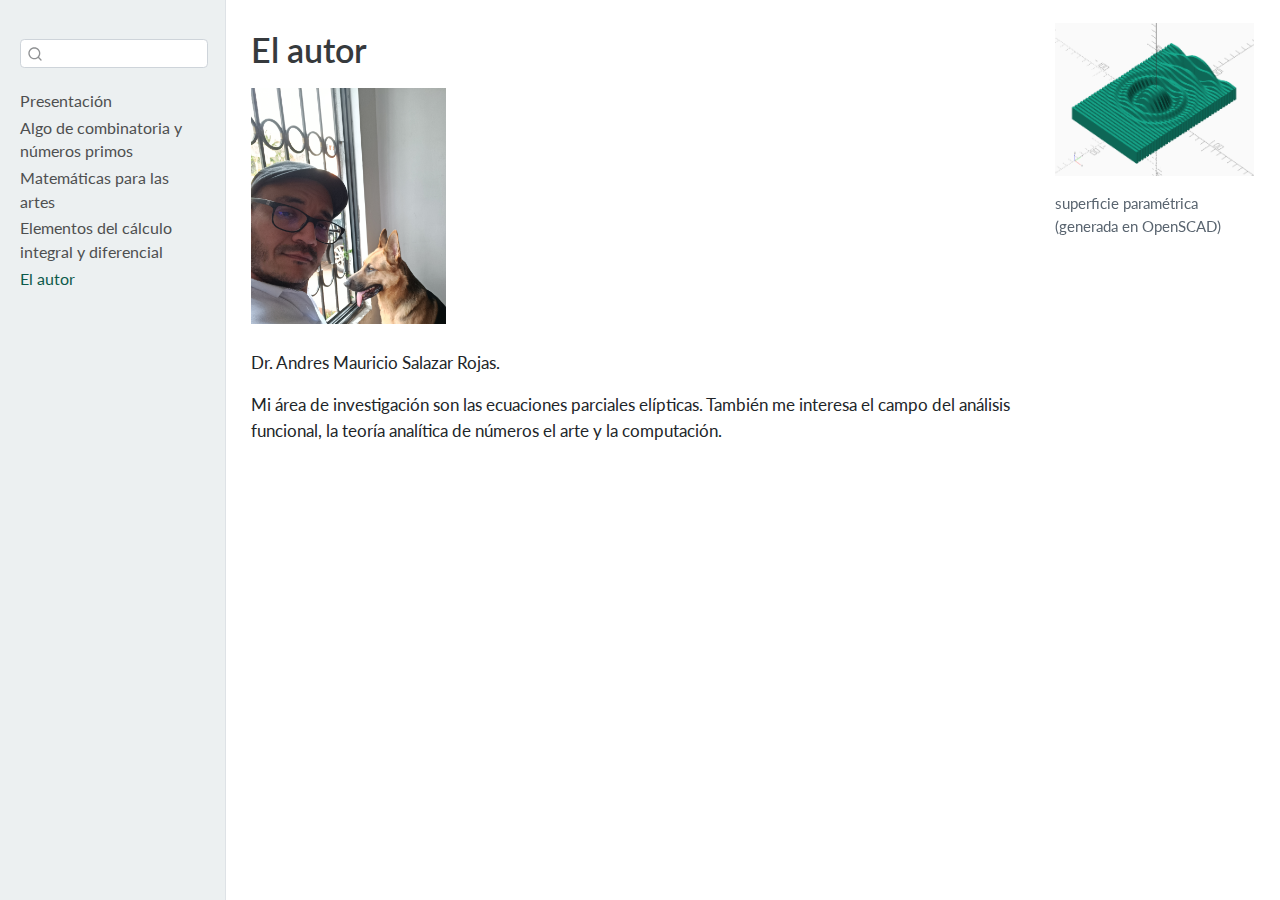
<file: about.html>
<!DOCTYPE html>
<html xmlns="http://www.w3.org/1999/xhtml" lang="es" xml:lang="es"><head>

<meta charset="utf-8">
<meta name="generator" content="quarto-1.3.450">

<meta name="viewport" content="width=device-width, initial-scale=1.0, user-scalable=yes">


<title>El autor</title>
<style>
code{white-space: pre-wrap;}
span.smallcaps{font-variant: small-caps;}
div.columns{display: flex; gap: min(4vw, 1.5em);}
div.column{flex: auto; overflow-x: auto;}
div.hanging-indent{margin-left: 1.5em; text-indent: -1.5em;}
ul.task-list{list-style: none;}
ul.task-list li input[type="checkbox"] {
  width: 0.8em;
  margin: 0 0.8em 0.2em -1em; /* quarto-specific, see https://github.com/quarto-dev/quarto-cli/issues/4556 */ 
  vertical-align: middle;
}
</style>


<script src="site_libs/quarto-nav/quarto-nav.js"></script>
<script src="site_libs/quarto-nav/headroom.min.js"></script>
<script src="site_libs/clipboard/clipboard.min.js"></script>
<script src="site_libs/quarto-search/autocomplete.umd.js"></script>
<script src="site_libs/quarto-search/fuse.min.js"></script>
<script src="site_libs/quarto-search/quarto-search.js"></script>
<meta name="quarto:offset" content="./">
<script src="site_libs/quarto-html/quarto.js"></script>
<script src="site_libs/quarto-html/popper.min.js"></script>
<script src="site_libs/quarto-html/tippy.umd.min.js"></script>
<script src="site_libs/quarto-html/anchor.min.js"></script>
<link href="site_libs/quarto-html/tippy.css" rel="stylesheet">
<link href="site_libs/quarto-html/quarto-syntax-highlighting.css" rel="stylesheet" id="quarto-text-highlighting-styles">
<script src="site_libs/bootstrap/bootstrap.min.js"></script>
<link href="site_libs/bootstrap/bootstrap-icons.css" rel="stylesheet">
<link href="site_libs/bootstrap/bootstrap.min.css" rel="stylesheet" id="quarto-bootstrap" data-mode="light">
<script id="quarto-search-options" type="application/json">{
  "location": "sidebar",
  "copy-button": false,
  "collapse-after": 3,
  "panel-placement": "start",
  "type": "textbox",
  "limit": 20,
  "language": {
    "search-no-results-text": "Sin resultados",
    "search-matching-documents-text": "documentos encontrados",
    "search-copy-link-title": "Copiar el enlace en la búsqueda",
    "search-hide-matches-text": "Ocultar resultados adicionales",
    "search-more-match-text": "resultado adicional en este documento",
    "search-more-matches-text": "resultados adicionales en este documento",
    "search-clear-button-title": "Borrar",
    "search-detached-cancel-button-title": "Cancelar",
    "search-submit-button-title": "Enviar",
    "search-label": "Buscar"
  }
}</script>


<link rel="stylesheet" href="styles.css">
</head>

<body class="nav-sidebar docked">

<div id="quarto-search-results"></div>
  <header id="quarto-header" class="headroom fixed-top">
  <nav class="quarto-secondary-nav">
    <div class="container-fluid d-flex">
      <button type="button" class="quarto-btn-toggle btn" data-bs-toggle="collapse" data-bs-target="#quarto-sidebar,#quarto-sidebar-glass" aria-controls="quarto-sidebar" aria-expanded="false" aria-label="Alternar barra lateral" onclick="if (window.quartoToggleHeadroom) { window.quartoToggleHeadroom(); }">
        <i class="bi bi-layout-text-sidebar-reverse"></i>
      </button>
      <nav class="quarto-page-breadcrumbs" aria-label="breadcrumb"><ol class="breadcrumb"><li class="breadcrumb-item"><a href="./about.html">El autor</a></li></ol></nav>
      <a class="flex-grow-1" role="button" data-bs-toggle="collapse" data-bs-target="#quarto-sidebar,#quarto-sidebar-glass" aria-controls="quarto-sidebar" aria-expanded="false" aria-label="Alternar barra lateral" onclick="if (window.quartoToggleHeadroom) { window.quartoToggleHeadroom(); }">      
      </a>
      <button type="button" class="btn quarto-search-button" aria-label="" onclick="window.quartoOpenSearch();">
        <i class="bi bi-search"></i>
      </button>
    </div>
  </nav>
</header>
<!-- content -->
<div id="quarto-content" class="quarto-container page-columns page-rows-contents page-layout-article">
<!-- sidebar -->
  <nav id="quarto-sidebar" class="sidebar collapse collapse-horizontal sidebar-navigation docked overflow-auto">
        <div class="mt-2 flex-shrink-0 align-items-center">
        <div class="sidebar-search">
        <div id="quarto-search" class="" title="Buscar"></div>
        </div>
        </div>
    <div class="sidebar-menu-container"> 
    <ul class="list-unstyled mt-1">
        <li class="sidebar-item">
  <div class="sidebar-item-container"> 
  <a href="./index.html" class="sidebar-item-text sidebar-link">
 <span class="menu-text">Presentación</span></a>
  </div>
</li>
        <li class="sidebar-item">
  <div class="sidebar-item-container"> 
  <a href="./comb_primos.html" class="sidebar-item-text sidebar-link">
 <span class="menu-text">Algo de combinatoria y números primos</span></a>
  </div>
</li>
        <li class="sidebar-item">
  <div class="sidebar-item-container"> 
  <a href="./mat_arte.html" class="sidebar-item-text sidebar-link">
 <span class="menu-text">Matemáticas para las artes</span></a>
  </div>
</li>
        <li class="sidebar-item">
  <div class="sidebar-item-container"> 
  <a href="./modelos_univariable.html" class="sidebar-item-text sidebar-link">
 <span class="menu-text">Elementos del cálculo integral y diferencial</span></a>
  </div>
</li>
        <li class="sidebar-item">
  <div class="sidebar-item-container"> 
  <a href="./about.html" class="sidebar-item-text sidebar-link active">
 <span class="menu-text">El autor</span></a>
  </div>
</li>
    </ul>
    </div>
</nav>
<div id="quarto-sidebar-glass" data-bs-toggle="collapse" data-bs-target="#quarto-sidebar,#quarto-sidebar-glass"></div>
<!-- margin-sidebar -->
    <div id="quarto-margin-sidebar" class="sidebar margin-sidebar"><div class="quarto-margin-header"><div class="margin-header-item">
<div class="quarto-figure quarto-figure-center">
<figure class="figure">
<p><img src=".\img/logo.png" class="img-fluid figure-img"></p>
<figcaption class="figure-caption">superficie paramétrica (generada en OpenSCAD)</figcaption>
</figure>
</div>
</div></div>
        
    </div>
<!-- main -->
<main class="content" id="quarto-document-content">

<header id="title-block-header" class="quarto-title-block default">
<div class="quarto-title">
<h1 class="title">El autor</h1>
</div>



<div class="quarto-title-meta">

    
  
    
  </div>
  

</header>

<div class="quarto-figure quarto-figure-left">
<figure class="figure">
<p><img src=".\img/foto.png" class="img-fluid figure-img" style="width:25.0%" alt="Andrés Salazar."></p>
</figure>
</div>
<p>Dr.&nbsp;Andres Mauricio Salazar Rojas.</p>
<p>Mi área de investigación son las ecuaciones parciales elípticas. También me interesa el campo del análisis funcional, la teoría analítica de números el arte y la computación.</p>



</main> <!-- /main -->
<script id="quarto-html-after-body" type="application/javascript">
window.document.addEventListener("DOMContentLoaded", function (event) {
  const toggleBodyColorMode = (bsSheetEl) => {
    const mode = bsSheetEl.getAttribute("data-mode");
    const bodyEl = window.document.querySelector("body");
    if (mode === "dark") {
      bodyEl.classList.add("quarto-dark");
      bodyEl.classList.remove("quarto-light");
    } else {
      bodyEl.classList.add("quarto-light");
      bodyEl.classList.remove("quarto-dark");
    }
  }
  const toggleBodyColorPrimary = () => {
    const bsSheetEl = window.document.querySelector("link#quarto-bootstrap");
    if (bsSheetEl) {
      toggleBodyColorMode(bsSheetEl);
    }
  }
  toggleBodyColorPrimary();  
  const icon = "";
  const anchorJS = new window.AnchorJS();
  anchorJS.options = {
    placement: 'right',
    icon: icon
  };
  anchorJS.add('.anchored');
  const isCodeAnnotation = (el) => {
    for (const clz of el.classList) {
      if (clz.startsWith('code-annotation-')) {                     
        return true;
      }
    }
    return false;
  }
  const clipboard = new window.ClipboardJS('.code-copy-button', {
    text: function(trigger) {
      const codeEl = trigger.previousElementSibling.cloneNode(true);
      for (const childEl of codeEl.children) {
        if (isCodeAnnotation(childEl)) {
          childEl.remove();
        }
      }
      return codeEl.innerText;
    }
  });
  clipboard.on('success', function(e) {
    // button target
    const button = e.trigger;
    // don't keep focus
    button.blur();
    // flash "checked"
    button.classList.add('code-copy-button-checked');
    var currentTitle = button.getAttribute("title");
    button.setAttribute("title", "Copiado");
    let tooltip;
    if (window.bootstrap) {
      button.setAttribute("data-bs-toggle", "tooltip");
      button.setAttribute("data-bs-placement", "left");
      button.setAttribute("data-bs-title", "Copiado");
      tooltip = new bootstrap.Tooltip(button, 
        { trigger: "manual", 
          customClass: "code-copy-button-tooltip",
          offset: [0, -8]});
      tooltip.show();    
    }
    setTimeout(function() {
      if (tooltip) {
        tooltip.hide();
        button.removeAttribute("data-bs-title");
        button.removeAttribute("data-bs-toggle");
        button.removeAttribute("data-bs-placement");
      }
      button.setAttribute("title", currentTitle);
      button.classList.remove('code-copy-button-checked');
    }, 1000);
    // clear code selection
    e.clearSelection();
  });
  function tippyHover(el, contentFn) {
    const config = {
      allowHTML: true,
      content: contentFn,
      maxWidth: 500,
      delay: 100,
      arrow: false,
      appendTo: function(el) {
          return el.parentElement;
      },
      interactive: true,
      interactiveBorder: 10,
      theme: 'quarto',
      placement: 'bottom-start'
    };
    window.tippy(el, config); 
  }
  const noterefs = window.document.querySelectorAll('a[role="doc-noteref"]');
  for (var i=0; i<noterefs.length; i++) {
    const ref = noterefs[i];
    tippyHover(ref, function() {
      // use id or data attribute instead here
      let href = ref.getAttribute('data-footnote-href') || ref.getAttribute('href');
      try { href = new URL(href).hash; } catch {}
      const id = href.replace(/^#\/?/, "");
      const note = window.document.getElementById(id);
      return note.innerHTML;
    });
  }
      let selectedAnnoteEl;
      const selectorForAnnotation = ( cell, annotation) => {
        let cellAttr = 'data-code-cell="' + cell + '"';
        let lineAttr = 'data-code-annotation="' +  annotation + '"';
        const selector = 'span[' + cellAttr + '][' + lineAttr + ']';
        return selector;
      }
      const selectCodeLines = (annoteEl) => {
        const doc = window.document;
        const targetCell = annoteEl.getAttribute("data-target-cell");
        const targetAnnotation = annoteEl.getAttribute("data-target-annotation");
        const annoteSpan = window.document.querySelector(selectorForAnnotation(targetCell, targetAnnotation));
        const lines = annoteSpan.getAttribute("data-code-lines").split(",");
        const lineIds = lines.map((line) => {
          return targetCell + "-" + line;
        })
        let top = null;
        let height = null;
        let parent = null;
        if (lineIds.length > 0) {
            //compute the position of the single el (top and bottom and make a div)
            const el = window.document.getElementById(lineIds[0]);
            top = el.offsetTop;
            height = el.offsetHeight;
            parent = el.parentElement.parentElement;
          if (lineIds.length > 1) {
            const lastEl = window.document.getElementById(lineIds[lineIds.length - 1]);
            const bottom = lastEl.offsetTop + lastEl.offsetHeight;
            height = bottom - top;
          }
          if (top !== null && height !== null && parent !== null) {
            // cook up a div (if necessary) and position it 
            let div = window.document.getElementById("code-annotation-line-highlight");
            if (div === null) {
              div = window.document.createElement("div");
              div.setAttribute("id", "code-annotation-line-highlight");
              div.style.position = 'absolute';
              parent.appendChild(div);
            }
            div.style.top = top - 2 + "px";
            div.style.height = height + 4 + "px";
            let gutterDiv = window.document.getElementById("code-annotation-line-highlight-gutter");
            if (gutterDiv === null) {
              gutterDiv = window.document.createElement("div");
              gutterDiv.setAttribute("id", "code-annotation-line-highlight-gutter");
              gutterDiv.style.position = 'absolute';
              const codeCell = window.document.getElementById(targetCell);
              const gutter = codeCell.querySelector('.code-annotation-gutter');
              gutter.appendChild(gutterDiv);
            }
            gutterDiv.style.top = top - 2 + "px";
            gutterDiv.style.height = height + 4 + "px";
          }
          selectedAnnoteEl = annoteEl;
        }
      };
      const unselectCodeLines = () => {
        const elementsIds = ["code-annotation-line-highlight", "code-annotation-line-highlight-gutter"];
        elementsIds.forEach((elId) => {
          const div = window.document.getElementById(elId);
          if (div) {
            div.remove();
          }
        });
        selectedAnnoteEl = undefined;
      };
      // Attach click handler to the DT
      const annoteDls = window.document.querySelectorAll('dt[data-target-cell]');
      for (const annoteDlNode of annoteDls) {
        annoteDlNode.addEventListener('click', (event) => {
          const clickedEl = event.target;
          if (clickedEl !== selectedAnnoteEl) {
            unselectCodeLines();
            const activeEl = window.document.querySelector('dt[data-target-cell].code-annotation-active');
            if (activeEl) {
              activeEl.classList.remove('code-annotation-active');
            }
            selectCodeLines(clickedEl);
            clickedEl.classList.add('code-annotation-active');
          } else {
            // Unselect the line
            unselectCodeLines();
            clickedEl.classList.remove('code-annotation-active');
          }
        });
      }
  const findCites = (el) => {
    const parentEl = el.parentElement;
    if (parentEl) {
      const cites = parentEl.dataset.cites;
      if (cites) {
        return {
          el,
          cites: cites.split(' ')
        };
      } else {
        return findCites(el.parentElement)
      }
    } else {
      return undefined;
    }
  };
  var bibliorefs = window.document.querySelectorAll('a[role="doc-biblioref"]');
  for (var i=0; i<bibliorefs.length; i++) {
    const ref = bibliorefs[i];
    const citeInfo = findCites(ref);
    if (citeInfo) {
      tippyHover(citeInfo.el, function() {
        var popup = window.document.createElement('div');
        citeInfo.cites.forEach(function(cite) {
          var citeDiv = window.document.createElement('div');
          citeDiv.classList.add('hanging-indent');
          citeDiv.classList.add('csl-entry');
          var biblioDiv = window.document.getElementById('ref-' + cite);
          if (biblioDiv) {
            citeDiv.innerHTML = biblioDiv.innerHTML;
          }
          popup.appendChild(citeDiv);
        });
        return popup.innerHTML;
      });
    }
  }
});
</script>
</div> <!-- /content -->



</body></html>
</file>
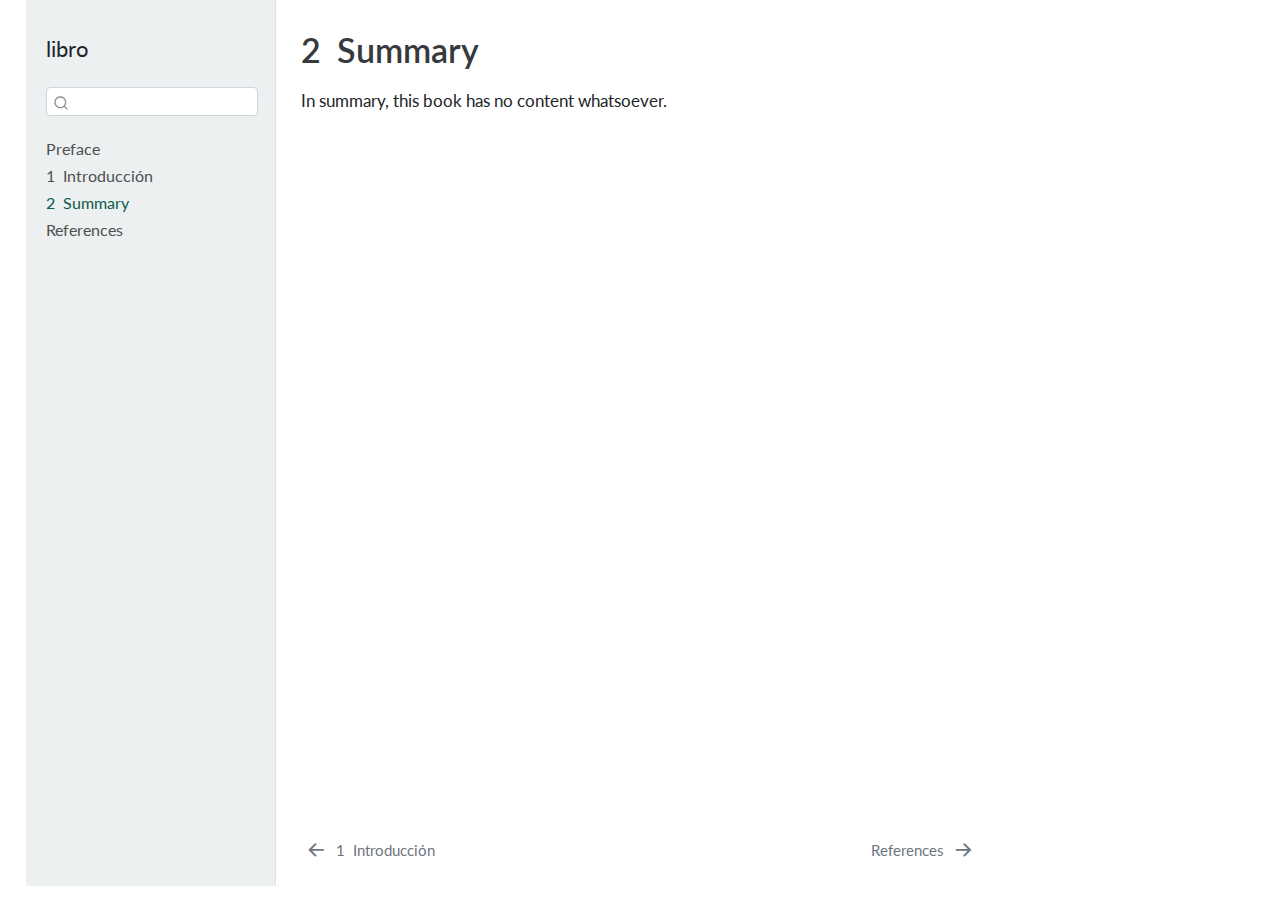
<file: summary.html>
<!DOCTYPE html>
<html xmlns="http://www.w3.org/1999/xhtml" lang="en" xml:lang="en"><head>

<meta charset="utf-8">
<meta name="generator" content="quarto-1.3.450">

<meta name="viewport" content="width=device-width, initial-scale=1.0, user-scalable=yes">


<title>libro - 2&nbsp; Summary</title>
<style>
code{white-space: pre-wrap;}
span.smallcaps{font-variant: small-caps;}
div.columns{display: flex; gap: min(4vw, 1.5em);}
div.column{flex: auto; overflow-x: auto;}
div.hanging-indent{margin-left: 1.5em; text-indent: -1.5em;}
ul.task-list{list-style: none;}
ul.task-list li input[type="checkbox"] {
  width: 0.8em;
  margin: 0 0.8em 0.2em -1em; /* quarto-specific, see https://github.com/quarto-dev/quarto-cli/issues/4556 */ 
  vertical-align: middle;
}
</style>


<script src="site_libs/quarto-nav/quarto-nav.js"></script>
<script src="site_libs/quarto-nav/headroom.min.js"></script>
<script src="site_libs/clipboard/clipboard.min.js"></script>
<script src="site_libs/quarto-search/autocomplete.umd.js"></script>
<script src="site_libs/quarto-search/fuse.min.js"></script>
<script src="site_libs/quarto-search/quarto-search.js"></script>
<meta name="quarto:offset" content="./">
<link href="./references.html" rel="next">
<link href="./intro.html" rel="prev">
<script src="site_libs/quarto-html/quarto.js"></script>
<script src="site_libs/quarto-html/popper.min.js"></script>
<script src="site_libs/quarto-html/tippy.umd.min.js"></script>
<script src="site_libs/quarto-html/anchor.min.js"></script>
<link href="site_libs/quarto-html/tippy.css" rel="stylesheet">
<link href="site_libs/quarto-html/quarto-syntax-highlighting.css" rel="stylesheet" id="quarto-text-highlighting-styles">
<script src="site_libs/bootstrap/bootstrap.min.js"></script>
<link href="site_libs/bootstrap/bootstrap-icons.css" rel="stylesheet">
<link href="site_libs/bootstrap/bootstrap.min.css" rel="stylesheet" id="quarto-bootstrap" data-mode="light">
<script id="quarto-search-options" type="application/json">{
  "location": "sidebar",
  "copy-button": false,
  "collapse-after": 3,
  "panel-placement": "start",
  "type": "textbox",
  "limit": 20,
  "language": {
    "search-no-results-text": "No results",
    "search-matching-documents-text": "matching documents",
    "search-copy-link-title": "Copy link to search",
    "search-hide-matches-text": "Hide additional matches",
    "search-more-match-text": "more match in this document",
    "search-more-matches-text": "more matches in this document",
    "search-clear-button-title": "Clear",
    "search-detached-cancel-button-title": "Cancel",
    "search-submit-button-title": "Submit",
    "search-label": "Search"
  }
}</script>


</head>

<body class="nav-sidebar floating">

<div id="quarto-search-results"></div>
  <header id="quarto-header" class="headroom fixed-top">
  <nav class="quarto-secondary-nav">
    <div class="container-fluid d-flex">
      <button type="button" class="quarto-btn-toggle btn" data-bs-toggle="collapse" data-bs-target="#quarto-sidebar,#quarto-sidebar-glass" aria-controls="quarto-sidebar" aria-expanded="false" aria-label="Toggle sidebar navigation" onclick="if (window.quartoToggleHeadroom) { window.quartoToggleHeadroom(); }">
        <i class="bi bi-layout-text-sidebar-reverse"></i>
      </button>
      <nav class="quarto-page-breadcrumbs" aria-label="breadcrumb"><ol class="breadcrumb"><li class="breadcrumb-item"><a href="./summary.html"><span class="chapter-number">2</span>&nbsp; <span class="chapter-title">Summary</span></a></li></ol></nav>
      <a class="flex-grow-1" role="button" data-bs-toggle="collapse" data-bs-target="#quarto-sidebar,#quarto-sidebar-glass" aria-controls="quarto-sidebar" aria-expanded="false" aria-label="Toggle sidebar navigation" onclick="if (window.quartoToggleHeadroom) { window.quartoToggleHeadroom(); }">      
      </a>
      <button type="button" class="btn quarto-search-button" aria-label="" onclick="window.quartoOpenSearch();">
        <i class="bi bi-search"></i>
      </button>
    </div>
  </nav>
</header>
<!-- content -->
<div id="quarto-content" class="quarto-container page-columns page-rows-contents page-layout-article">
<!-- sidebar -->
  <nav id="quarto-sidebar" class="sidebar collapse collapse-horizontal sidebar-navigation floating overflow-auto">
    <div class="pt-lg-2 mt-2 text-left sidebar-header">
    <div class="sidebar-title mb-0 py-0">
      <a href="./">libro</a> 
    </div>
      </div>
        <div class="mt-2 flex-shrink-0 align-items-center">
        <div class="sidebar-search">
        <div id="quarto-search" class="" title="Search"></div>
        </div>
        </div>
    <div class="sidebar-menu-container"> 
    <ul class="list-unstyled mt-1">
        <li class="sidebar-item">
  <div class="sidebar-item-container"> 
  <a href="./index.html" class="sidebar-item-text sidebar-link">
 <span class="menu-text">Preface</span></a>
  </div>
</li>
        <li class="sidebar-item">
  <div class="sidebar-item-container"> 
  <a href="./intro.html" class="sidebar-item-text sidebar-link">
 <span class="menu-text"><span class="chapter-number">1</span>&nbsp; <span class="chapter-title">Introducción</span></span></a>
  </div>
</li>
        <li class="sidebar-item">
  <div class="sidebar-item-container"> 
  <a href="./summary.html" class="sidebar-item-text sidebar-link active">
 <span class="menu-text"><span class="chapter-number">2</span>&nbsp; <span class="chapter-title">Summary</span></span></a>
  </div>
</li>
        <li class="sidebar-item">
  <div class="sidebar-item-container"> 
  <a href="./references.html" class="sidebar-item-text sidebar-link">
 <span class="menu-text">References</span></a>
  </div>
</li>
    </ul>
    </div>
</nav>
<div id="quarto-sidebar-glass" data-bs-toggle="collapse" data-bs-target="#quarto-sidebar,#quarto-sidebar-glass"></div>
<!-- margin-sidebar -->
    <div id="quarto-margin-sidebar" class="sidebar margin-sidebar">
        
    </div>
<!-- main -->
<main class="content" id="quarto-document-content">

<header id="title-block-header" class="quarto-title-block default">
<div class="quarto-title">
<h1 class="title"><span class="chapter-number">2</span>&nbsp; <span class="chapter-title">Summary</span></h1>
</div>



<div class="quarto-title-meta">

    
  
    
  </div>
  

</header>

<p>In summary, this book has no content whatsoever.</p>



</main> <!-- /main -->
<script id="quarto-html-after-body" type="application/javascript">
window.document.addEventListener("DOMContentLoaded", function (event) {
  const toggleBodyColorMode = (bsSheetEl) => {
    const mode = bsSheetEl.getAttribute("data-mode");
    const bodyEl = window.document.querySelector("body");
    if (mode === "dark") {
      bodyEl.classList.add("quarto-dark");
      bodyEl.classList.remove("quarto-light");
    } else {
      bodyEl.classList.add("quarto-light");
      bodyEl.classList.remove("quarto-dark");
    }
  }
  const toggleBodyColorPrimary = () => {
    const bsSheetEl = window.document.querySelector("link#quarto-bootstrap");
    if (bsSheetEl) {
      toggleBodyColorMode(bsSheetEl);
    }
  }
  toggleBodyColorPrimary();  
  const icon = "";
  const anchorJS = new window.AnchorJS();
  anchorJS.options = {
    placement: 'right',
    icon: icon
  };
  anchorJS.add('.anchored');
  const isCodeAnnotation = (el) => {
    for (const clz of el.classList) {
      if (clz.startsWith('code-annotation-')) {                     
        return true;
      }
    }
    return false;
  }
  const clipboard = new window.ClipboardJS('.code-copy-button', {
    text: function(trigger) {
      const codeEl = trigger.previousElementSibling.cloneNode(true);
      for (const childEl of codeEl.children) {
        if (isCodeAnnotation(childEl)) {
          childEl.remove();
        }
      }
      return codeEl.innerText;
    }
  });
  clipboard.on('success', function(e) {
    // button target
    const button = e.trigger;
    // don't keep focus
    button.blur();
    // flash "checked"
    button.classList.add('code-copy-button-checked');
    var currentTitle = button.getAttribute("title");
    button.setAttribute("title", "Copied!");
    let tooltip;
    if (window.bootstrap) {
      button.setAttribute("data-bs-toggle", "tooltip");
      button.setAttribute("data-bs-placement", "left");
      button.setAttribute("data-bs-title", "Copied!");
      tooltip = new bootstrap.Tooltip(button, 
        { trigger: "manual", 
          customClass: "code-copy-button-tooltip",
          offset: [0, -8]});
      tooltip.show();    
    }
    setTimeout(function() {
      if (tooltip) {
        tooltip.hide();
        button.removeAttribute("data-bs-title");
        button.removeAttribute("data-bs-toggle");
        button.removeAttribute("data-bs-placement");
      }
      button.setAttribute("title", currentTitle);
      button.classList.remove('code-copy-button-checked');
    }, 1000);
    // clear code selection
    e.clearSelection();
  });
  function tippyHover(el, contentFn) {
    const config = {
      allowHTML: true,
      content: contentFn,
      maxWidth: 500,
      delay: 100,
      arrow: false,
      appendTo: function(el) {
          return el.parentElement;
      },
      interactive: true,
      interactiveBorder: 10,
      theme: 'quarto',
      placement: 'bottom-start'
    };
    window.tippy(el, config); 
  }
  const noterefs = window.document.querySelectorAll('a[role="doc-noteref"]');
  for (var i=0; i<noterefs.length; i++) {
    const ref = noterefs[i];
    tippyHover(ref, function() {
      // use id or data attribute instead here
      let href = ref.getAttribute('data-footnote-href') || ref.getAttribute('href');
      try { href = new URL(href).hash; } catch {}
      const id = href.replace(/^#\/?/, "");
      const note = window.document.getElementById(id);
      return note.innerHTML;
    });
  }
      let selectedAnnoteEl;
      const selectorForAnnotation = ( cell, annotation) => {
        let cellAttr = 'data-code-cell="' + cell + '"';
        let lineAttr = 'data-code-annotation="' +  annotation + '"';
        const selector = 'span[' + cellAttr + '][' + lineAttr + ']';
        return selector;
      }
      const selectCodeLines = (annoteEl) => {
        const doc = window.document;
        const targetCell = annoteEl.getAttribute("data-target-cell");
        const targetAnnotation = annoteEl.getAttribute("data-target-annotation");
        const annoteSpan = window.document.querySelector(selectorForAnnotation(targetCell, targetAnnotation));
        const lines = annoteSpan.getAttribute("data-code-lines").split(",");
        const lineIds = lines.map((line) => {
          return targetCell + "-" + line;
        })
        let top = null;
        let height = null;
        let parent = null;
        if (lineIds.length > 0) {
            //compute the position of the single el (top and bottom and make a div)
            const el = window.document.getElementById(lineIds[0]);
            top = el.offsetTop;
            height = el.offsetHeight;
            parent = el.parentElement.parentElement;
          if (lineIds.length > 1) {
            const lastEl = window.document.getElementById(lineIds[lineIds.length - 1]);
            const bottom = lastEl.offsetTop + lastEl.offsetHeight;
            height = bottom - top;
          }
          if (top !== null && height !== null && parent !== null) {
            // cook up a div (if necessary) and position it 
            let div = window.document.getElementById("code-annotation-line-highlight");
            if (div === null) {
              div = window.document.createElement("div");
              div.setAttribute("id", "code-annotation-line-highlight");
              div.style.position = 'absolute';
              parent.appendChild(div);
            }
            div.style.top = top - 2 + "px";
            div.style.height = height + 4 + "px";
            let gutterDiv = window.document.getElementById("code-annotation-line-highlight-gutter");
            if (gutterDiv === null) {
              gutterDiv = window.document.createElement("div");
              gutterDiv.setAttribute("id", "code-annotation-line-highlight-gutter");
              gutterDiv.style.position = 'absolute';
              const codeCell = window.document.getElementById(targetCell);
              const gutter = codeCell.querySelector('.code-annotation-gutter');
              gutter.appendChild(gutterDiv);
            }
            gutterDiv.style.top = top - 2 + "px";
            gutterDiv.style.height = height + 4 + "px";
          }
          selectedAnnoteEl = annoteEl;
        }
      };
      const unselectCodeLines = () => {
        const elementsIds = ["code-annotation-line-highlight", "code-annotation-line-highlight-gutter"];
        elementsIds.forEach((elId) => {
          const div = window.document.getElementById(elId);
          if (div) {
            div.remove();
          }
        });
        selectedAnnoteEl = undefined;
      };
      // Attach click handler to the DT
      const annoteDls = window.document.querySelectorAll('dt[data-target-cell]');
      for (const annoteDlNode of annoteDls) {
        annoteDlNode.addEventListener('click', (event) => {
          const clickedEl = event.target;
          if (clickedEl !== selectedAnnoteEl) {
            unselectCodeLines();
            const activeEl = window.document.querySelector('dt[data-target-cell].code-annotation-active');
            if (activeEl) {
              activeEl.classList.remove('code-annotation-active');
            }
            selectCodeLines(clickedEl);
            clickedEl.classList.add('code-annotation-active');
          } else {
            // Unselect the line
            unselectCodeLines();
            clickedEl.classList.remove('code-annotation-active');
          }
        });
      }
  const findCites = (el) => {
    const parentEl = el.parentElement;
    if (parentEl) {
      const cites = parentEl.dataset.cites;
      if (cites) {
        return {
          el,
          cites: cites.split(' ')
        };
      } else {
        return findCites(el.parentElement)
      }
    } else {
      return undefined;
    }
  };
  var bibliorefs = window.document.querySelectorAll('a[role="doc-biblioref"]');
  for (var i=0; i<bibliorefs.length; i++) {
    const ref = bibliorefs[i];
    const citeInfo = findCites(ref);
    if (citeInfo) {
      tippyHover(citeInfo.el, function() {
        var popup = window.document.createElement('div');
        citeInfo.cites.forEach(function(cite) {
          var citeDiv = window.document.createElement('div');
          citeDiv.classList.add('hanging-indent');
          citeDiv.classList.add('csl-entry');
          var biblioDiv = window.document.getElementById('ref-' + cite);
          if (biblioDiv) {
            citeDiv.innerHTML = biblioDiv.innerHTML;
          }
          popup.appendChild(citeDiv);
        });
        return popup.innerHTML;
      });
    }
  }
});
</script>
<nav class="page-navigation">
  <div class="nav-page nav-page-previous">
      <a href="./intro.html" class="pagination-link">
        <i class="bi bi-arrow-left-short"></i> <span class="nav-page-text"><span class="chapter-number">1</span>&nbsp; <span class="chapter-title">Introducción</span></span>
      </a>          
  </div>
  <div class="nav-page nav-page-next">
      <a href="./references.html" class="pagination-link">
        <span class="nav-page-text">References</span> <i class="bi bi-arrow-right-short"></i>
      </a>
  </div>
</nav>
</div> <!-- /content -->



</body></html>
</file>
<file: site_libs/quarto-html/tippy.css>
.tippy-box[data-animation=fade][data-state=hidden]{opacity:0}[data-tippy-root]{max-width:calc(100vw - 10px)}.tippy-box{position:relative;background-color:#333;color:#fff;border-radius:4px;font-size:14px;line-height:1.4;white-space:normal;outline:0;transition-property:transform,visibility,opacity}.tippy-box[data-placement^=top]>.tippy-arrow{bottom:0}.tippy-box[data-placement^=top]>.tippy-arrow:before{bottom:-7px;left:0;border-width:8px 8px 0;border-top-color:initial;transform-origin:center top}.tippy-box[data-placement^=bottom]>.tippy-arrow{top:0}.tippy-box[data-placement^=bottom]>.tippy-arrow:before{top:-7px;left:0;border-width:0 8px 8px;border-bottom-color:initial;transform-origin:center bottom}.tippy-box[data-placement^=left]>.tippy-arrow{right:0}.tippy-box[data-placement^=left]>.tippy-arrow:before{border-width:8px 0 8px 8px;border-left-color:initial;right:-7px;transform-origin:center left}.tippy-box[data-placement^=right]>.tippy-arrow{left:0}.tippy-box[data-placement^=right]>.tippy-arrow:before{left:-7px;border-width:8px 8px 8px 0;border-right-color:initial;transform-origin:center right}.tippy-box[data-inertia][data-state=visible]{transition-timing-function:cubic-bezier(.54,1.5,.38,1.11)}.tippy-arrow{width:16px;height:16px;color:#333}.tippy-arrow:before{content:"";position:absolute;border-color:transparent;border-style:solid}.tippy-content{position:relative;padding:5px 9px;z-index:1}
</file>
<file: site_libs/quarto-html/quarto-syntax-highlighting.css>
/* quarto syntax highlight colors */
:root {
  --quarto-hl-ot-color: #003B4F;
  --quarto-hl-at-color: #657422;
  --quarto-hl-ss-color: #20794D;
  --quarto-hl-an-color: #5E5E5E;
  --quarto-hl-fu-color: #4758AB;
  --quarto-hl-st-color: #20794D;
  --quarto-hl-cf-color: #003B4F;
  --quarto-hl-op-color: #5E5E5E;
  --quarto-hl-er-color: #AD0000;
  --quarto-hl-bn-color: #AD0000;
  --quarto-hl-al-color: #AD0000;
  --quarto-hl-va-color: #111111;
  --quarto-hl-bu-color: inherit;
  --quarto-hl-ex-color: inherit;
  --quarto-hl-pp-color: #AD0000;
  --quarto-hl-in-color: #5E5E5E;
  --quarto-hl-vs-color: #20794D;
  --quarto-hl-wa-color: #5E5E5E;
  --quarto-hl-do-color: #5E5E5E;
  --quarto-hl-im-color: #00769E;
  --quarto-hl-ch-color: #20794D;
  --quarto-hl-dt-color: #AD0000;
  --quarto-hl-fl-color: #AD0000;
  --quarto-hl-co-color: #5E5E5E;
  --quarto-hl-cv-color: #5E5E5E;
  --quarto-hl-cn-color: #8f5902;
  --quarto-hl-sc-color: #5E5E5E;
  --quarto-hl-dv-color: #AD0000;
  --quarto-hl-kw-color: #003B4F;
}

/* other quarto variables */
:root {
  --quarto-font-monospace: SFMono-Regular, Menlo, Monaco, Consolas, "Liberation Mono", "Courier New", monospace;
}

pre > code.sourceCode > span {
  color: #003B4F;
}

code span {
  color: #003B4F;
}

code.sourceCode > span {
  color: #003B4F;
}

div.sourceCode,
div.sourceCode pre.sourceCode {
  color: #003B4F;
}

code span.ot {
  color: #003B4F;
  font-style: inherit;
}

code span.at {
  color: #657422;
  font-style: inherit;
}

code span.ss {
  color: #20794D;
  font-style: inherit;
}

code span.an {
  color: #5E5E5E;
  font-style: inherit;
}

code span.fu {
  color: #4758AB;
  font-style: inherit;
}

code span.st {
  color: #20794D;
  font-style: inherit;
}

code span.cf {
  color: #003B4F;
  font-style: inherit;
}

code span.op {
  color: #5E5E5E;
  font-style: inherit;
}

code span.er {
  color: #AD0000;
  font-style: inherit;
}

code span.bn {
  color: #AD0000;
  font-style: inherit;
}

code span.al {
  color: #AD0000;
  font-style: inherit;
}

code span.va {
  color: #111111;
  font-style: inherit;
}

code span.bu {
  font-style: inherit;
}

code span.ex {
  font-style: inherit;
}

code span.pp {
  color: #AD0000;
  font-style: inherit;
}

code span.in {
  color: #5E5E5E;
  font-style: inherit;
}

code span.vs {
  color: #20794D;
  font-style: inherit;
}

code span.wa {
  color: #5E5E5E;
  font-style: italic;
}

code span.do {
  color: #5E5E5E;
  font-style: italic;
}

code span.im {
  color: #00769E;
  font-style: inherit;
}

code span.ch {
  color: #20794D;
  font-style: inherit;
}

code span.dt {
  color: #AD0000;
  font-style: inherit;
}

code span.fl {
  color: #AD0000;
  font-style: inherit;
}

code span.co {
  color: #5E5E5E;
  font-style: inherit;
}

code span.cv {
  color: #5E5E5E;
  font-style: italic;
}

code span.cn {
  color: #8f5902;
  font-style: inherit;
}

code span.sc {
  color: #5E5E5E;
  font-style: inherit;
}

code span.dv {
  color: #AD0000;
  font-style: inherit;
}

code span.kw {
  color: #003B4F;
  font-style: inherit;
}

.prevent-inlining {
  content: "</";
}

/*# sourceMappingURL=debc5d5d77c3f9108843748ff7464032.css.map */
</file>
<file: styles.css>
/* css styles */
</file>
